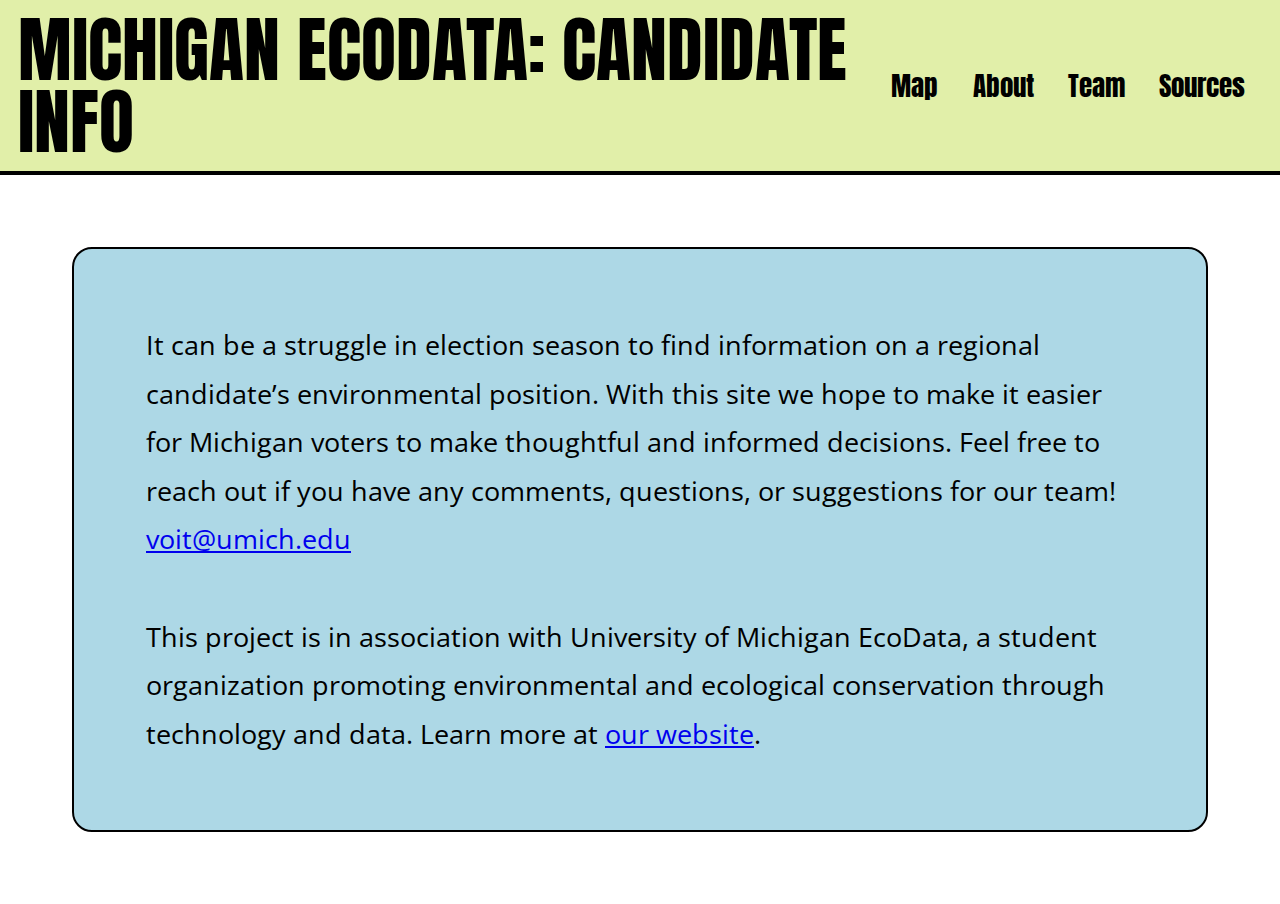
<file: about.html>
<!DOCTYPE html>
<html lang="en">
<head>
    <meta charset="UTF-8">
    <meta http-equiv="X-UA-Compatible" content="IE=edge">
    <meta name="viewport" content="width=device-width, initial-scale=1.0">
    <link rel="icon" href="images/ecodatalogotransparent copy.png">
    <link rel="stylesheet" href="css/html5reset.css">
    <link rel="stylesheet" href="css/style.css">
    <title>Candidate Site</title>
</head>
<body>
    <div class="header_content">
        <header>
            <h1>MICHIGAN ECODATA: CANDIDATE INFO</h1>

            <nav>
                <ul tabindex="0">
                    <li><a href = "index.html" class="navLink">Map</a></li>
                    <li><a href = "about.html" class="navLink active">About</a></li>
                    <li><a href = "team.html" class="navLink">Team</a></li>
                    <li><a href = "sources.html" class="navLink">Sources</a></li>
                </ul>
            </nav>
        </header>
    </div>
    
    <main>
        <p class="about">
            It can be a struggle in election season to find information on a regional candidate’s environmental position. With this site we hope to make it easier for Michigan voters to make thoughtful and informed decisions. Feel free to reach out if you have any comments, questions, or suggestions for our team! <a href="voit@umich.edu" class="intextLink">voit@umich.edu</a><br><br>This project is in association with University of Michigan EcoData, a student organization promoting environmental and ecological conservation through technology and data. Learn more at <a href="https://umecodata.github.io/website/index.html" class="intextLink">our website</a>.
        </p>
    </main>
</body>
</html>
</file>
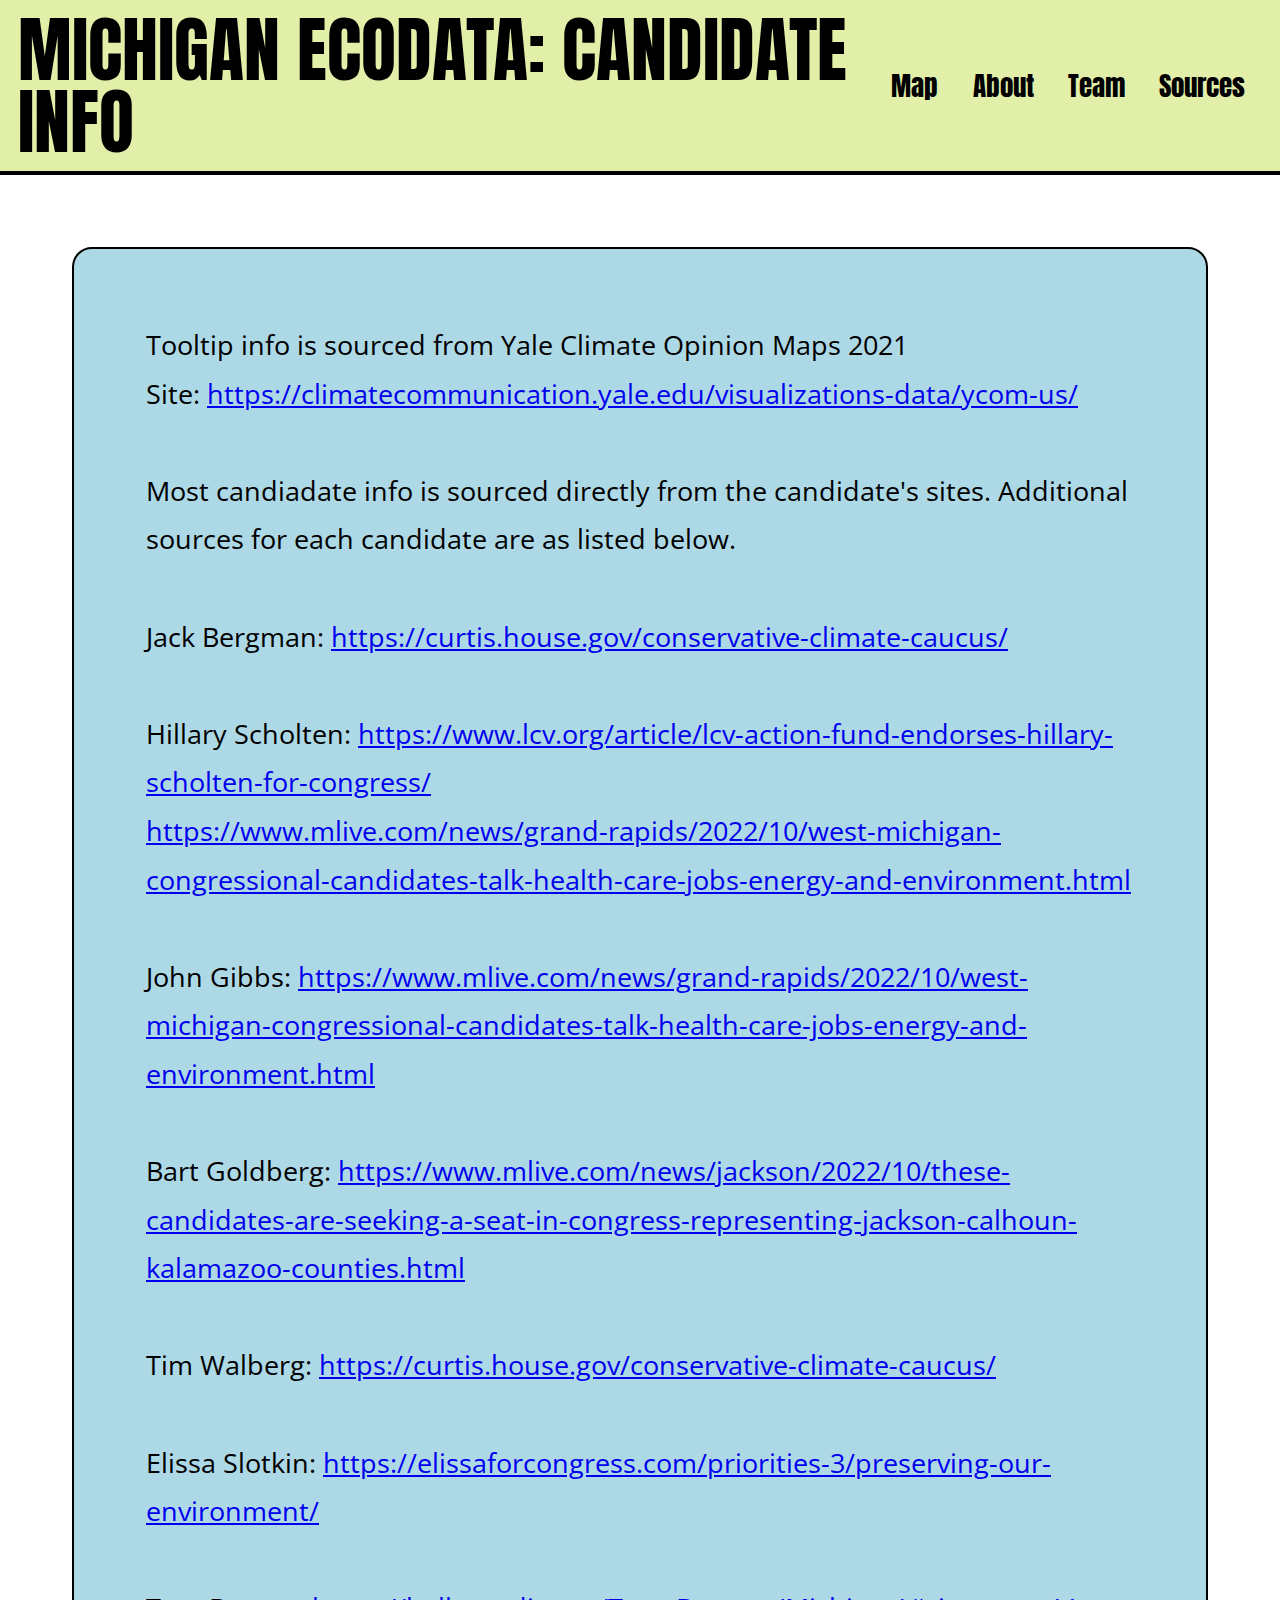
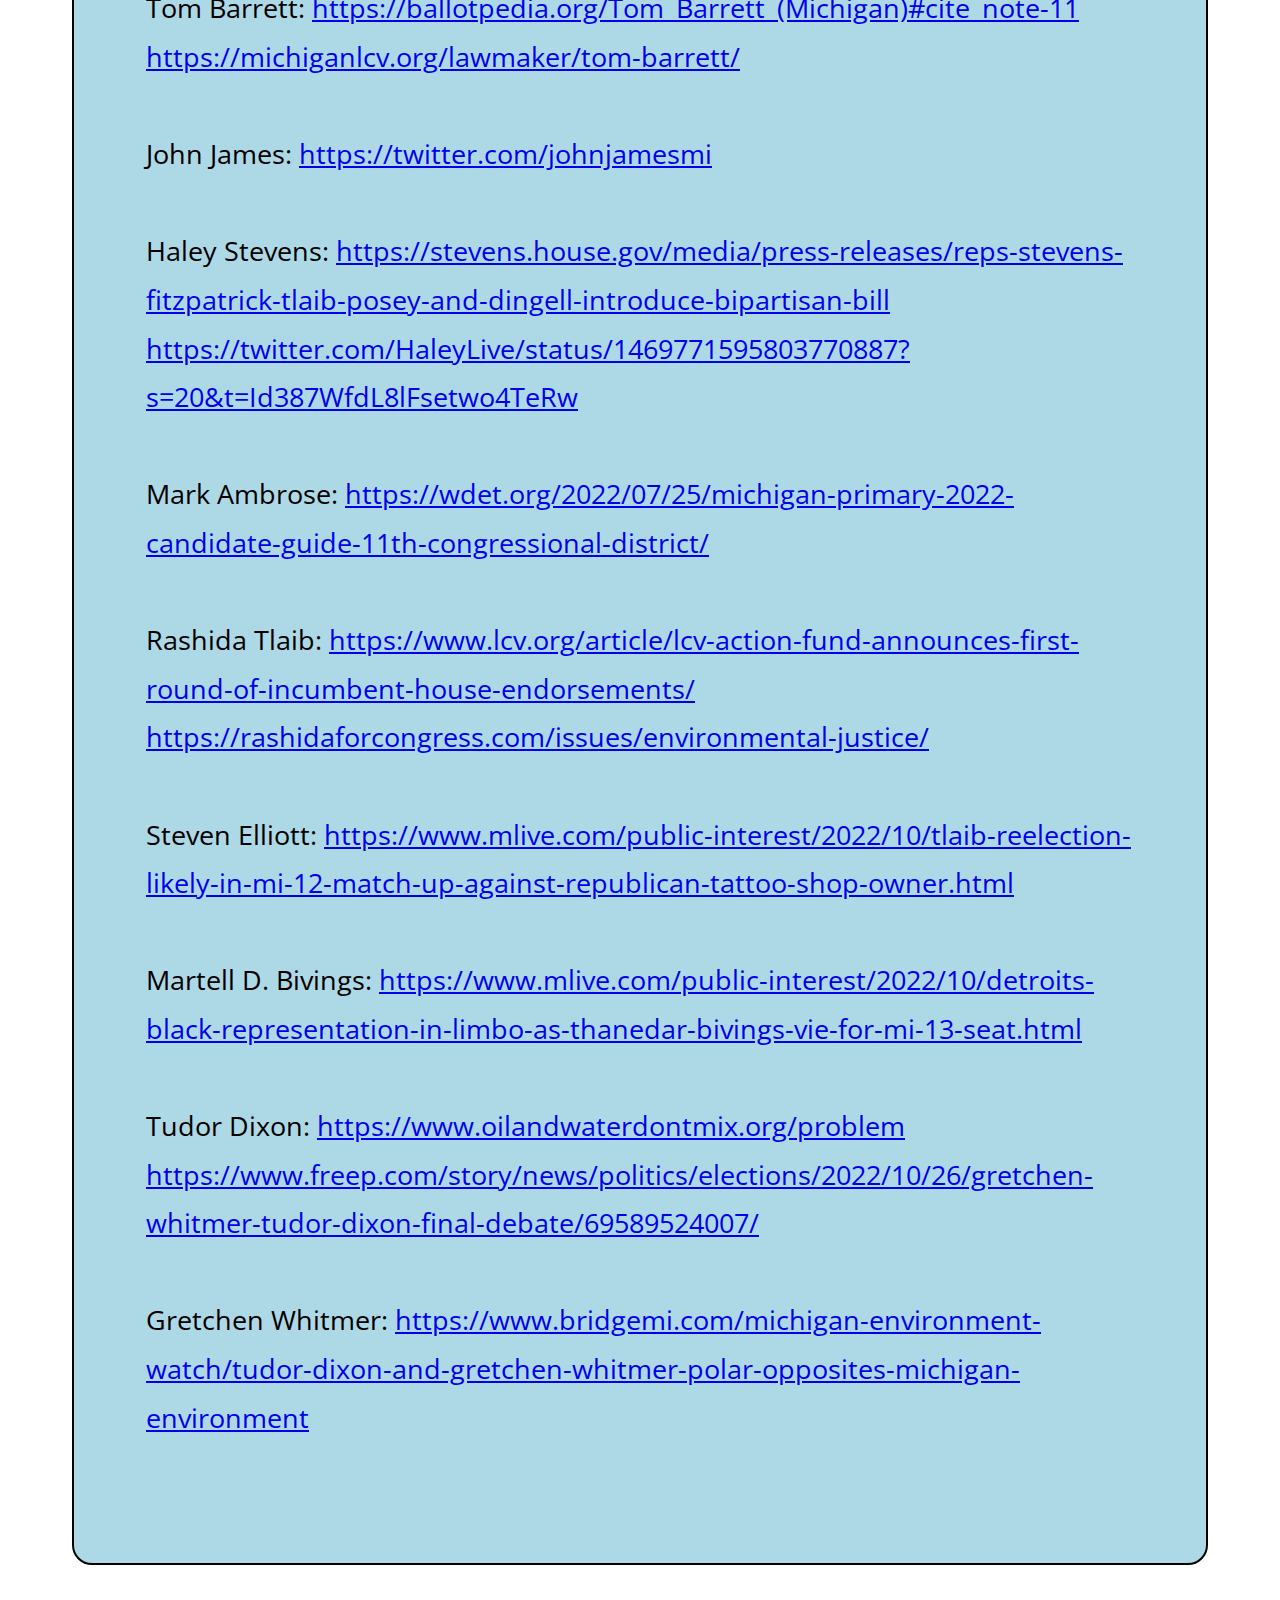
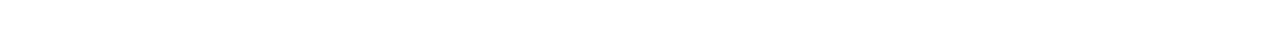
<file: sources.html>
<!DOCTYPE html>
<html lang="en">
<head>
    <meta charset="UTF-8">
    <meta http-equiv="X-UA-Compatible" content="IE=edge">
    <meta name="viewport" content="width=device-width, initial-scale=1.0">
    <link rel="icon" href="images/ecodatalogotransparent copy.png">
    <link rel="stylesheet" href="css/html5reset.css">
    <link rel="stylesheet" href="css/style.css">
    <title>Candidate Site</title>
</head>
<body>
    <div class="header_content">
        <header>
            <h1>MICHIGAN ECODATA: CANDIDATE INFO</h1>

            <nav>
                <ul tabindex="0">
                    <li><a href = "index.html" class="navLink">Map</a></li>
                    <li><a href = "about.html" class="navLink active">About</a></li>
                    <li><a href = "team.html" class="navLink">Team</a></li>
                    <li><a href = "sources.html" class="navLink">Sources</a></li>
                </ul>
            </nav>
        </header>
    </div>
    
    <main>
        <p class="about">
            Tooltip info is sourced from Yale Climate Opinion Maps 2021
            <br>
            Site: <a href="https://climatecommunication.yale.edu/visualizations-data/ycom-us/" class="intextLink">https://climatecommunication.yale.edu/visualizations-data/ycom-us/</a>
            <br><br>
             Most candiadate info is sourced directly from the candidate's sites. Additional sources for each candidate are as listed below.
             <br><br>
             Jack Bergman: <a href="https://curtis.house.gov/conservative-climate-caucus/" class="intextLink">https://curtis.house.gov/conservative-climate-caucus/</a>
             <br><br>
             Hillary Scholten: <a href="https://www.lcv.org/article/lcv-action-fund-endorses-hillary-scholten-for-congress/" class="intextLink">https://www.lcv.org/article/lcv-action-fund-endorses-hillary-scholten-for-congress/</a>
             <br>
             <a href="https://www.mlive.com/news/grand-rapids/2022/10/west-michigan-congressional-candidates-talk-health-care-jobs-energy-and-environment.html " class="intextLink">https://www.mlive.com/news/grand-rapids/2022/10/west-michigan-congressional-candidates-talk-health-care-jobs-energy-and-environment.html </a>
             <br><br>
             John Gibbs: 
             <a href="https://www.mlive.com/news/grand-rapids/2022/10/west-michigan-congressional-candidates-talk-health-care-jobs-energy-and-environment.html" class="intextLink">https://www.mlive.com/news/grand-rapids/2022/10/west-michigan-congressional-candidates-talk-health-care-jobs-energy-and-environment.html</a>
             <br><br>
             Bart Goldberg: 
             <a href="https://www.mlive.com/news/jackson/2022/10/these-candidates-are-seeking-a-seat-in-congress-representing-jackson-calhoun-kalamazoo-counties.html" class="intextLink">https://www.mlive.com/news/jackson/2022/10/these-candidates-are-seeking-a-seat-in-congress-representing-jackson-calhoun-kalamazoo-counties.html</a>
             <br><br>
             Tim Walberg: 
             <a href="https://curtis.house.gov/conservative-climate-caucus/" class="intextLink">https://curtis.house.gov/conservative-climate-caucus/</a>
             <br><br>
             Elissa Slotkin: 
             <a href="https://elissaforcongress.com/priorities-3/preserving-our-environment/" class="intextLink">https://elissaforcongress.com/priorities-3/preserving-our-environment/</a>
             <br><br>
             Tom Barrett: 
             <a href="https://ballotpedia.org/Tom_Barrett_(Michigan)#cite_note-11" class="intextLink">https://ballotpedia.org/Tom_Barrett_(Michigan)#cite_note-11</a>
             <br>
             <a href="https://michiganlcv.org/lawmaker/tom-barrett/" class="intextLink">https://michiganlcv.org/lawmaker/tom-barrett/</a>
             <br><br>
             John James: 
             <a href="https://twitter.com/johnjamesmi" class="intextLink">https://twitter.com/johnjamesmi</a>
             <br><br>
             Haley Stevens: 
             <a href="https://stevens.house.gov/media/press-releases/reps-stevens-fitzpatrick-tlaib-posey-and-dingell-introduce-bipartisan-bill" class="intextLink">https://stevens.house.gov/media/press-releases/reps-stevens-fitzpatrick-tlaib-posey-and-dingell-introduce-bipartisan-bill</a>
             <a href="https://twitter.com/HaleyLive/status/1469771595803770887?s=20&t=Id387WfdL8lFsetwo4TeRw" class="intextLink">https://twitter.com/HaleyLive/status/1469771595803770887?s=20&t=Id387WfdL8lFsetwo4TeRw</a>
             <br><br>
             Mark Ambrose: 
             <a href="https://wdet.org/2022/07/25/michigan-primary-2022-candidate-guide-11th-congressional-district/" class="intextLink">https://wdet.org/2022/07/25/michigan-primary-2022-candidate-guide-11th-congressional-district/</a>
             <br><br>
             Rashida Tlaib: 
             <a href="https://www.lcv.org/article/lcv-action-fund-announces-first-round-of-incumbent-house-endorsements/ " class="intextLink">https://www.lcv.org/article/lcv-action-fund-announces-first-round-of-incumbent-house-endorsements/ </a>
             <a href="https://rashidaforcongress.com/issues/environmental-justice/" class="intextLink">https://rashidaforcongress.com/issues/environmental-justice/</a> 
             <br><br>
             Steven Elliott: 
             <a href="https://www.mlive.com/public-interest/2022/10/tlaib-reelection-likely-in-mi-12-match-up-against-republican-tattoo-shop-owner.html" class="intextLink">https://www.mlive.com/public-interest/2022/10/tlaib-reelection-likely-in-mi-12-match-up-against-republican-tattoo-shop-owner.html</a>
             <br><br>
             Martell D. Bivings: 
             <a href="https://www.mlive.com/public-interest/2022/10/detroits-black-representation-in-limbo-as-thanedar-bivings-vie-for-mi-13-seat.html" class="intextLink">https://www.mlive.com/public-interest/2022/10/detroits-black-representation-in-limbo-as-thanedar-bivings-vie-for-mi-13-seat.html</a>
             <br><br>
             Tudor Dixon: 
             <a href="https://www.oilandwaterdontmix.org/problem" class="intextLink">https://www.oilandwaterdontmix.org/problem</a>
             <br>
             <a href="https://www.freep.com/story/news/politics/elections/2022/10/26/gretchen-whitmer-tudor-dixon-final-debate/69589524007/" class="intextLink">https://www.freep.com/story/news/politics/elections/2022/10/26/gretchen-whitmer-tudor-dixon-final-debate/69589524007/</a>
             <br><br>
             Gretchen Whitmer: 
             <a href="https://www.bridgemi.com/michigan-environment-watch/tudor-dixon-and-gretchen-whitmer-polar-opposites-michigan-environment" class="intextLink">https://www.bridgemi.com/michigan-environment-watch/tudor-dixon-and-gretchen-whitmer-polar-opposites-michigan-environment</a>
             <br><br>
        </p>
    </main>
</body>
</html>
</file>
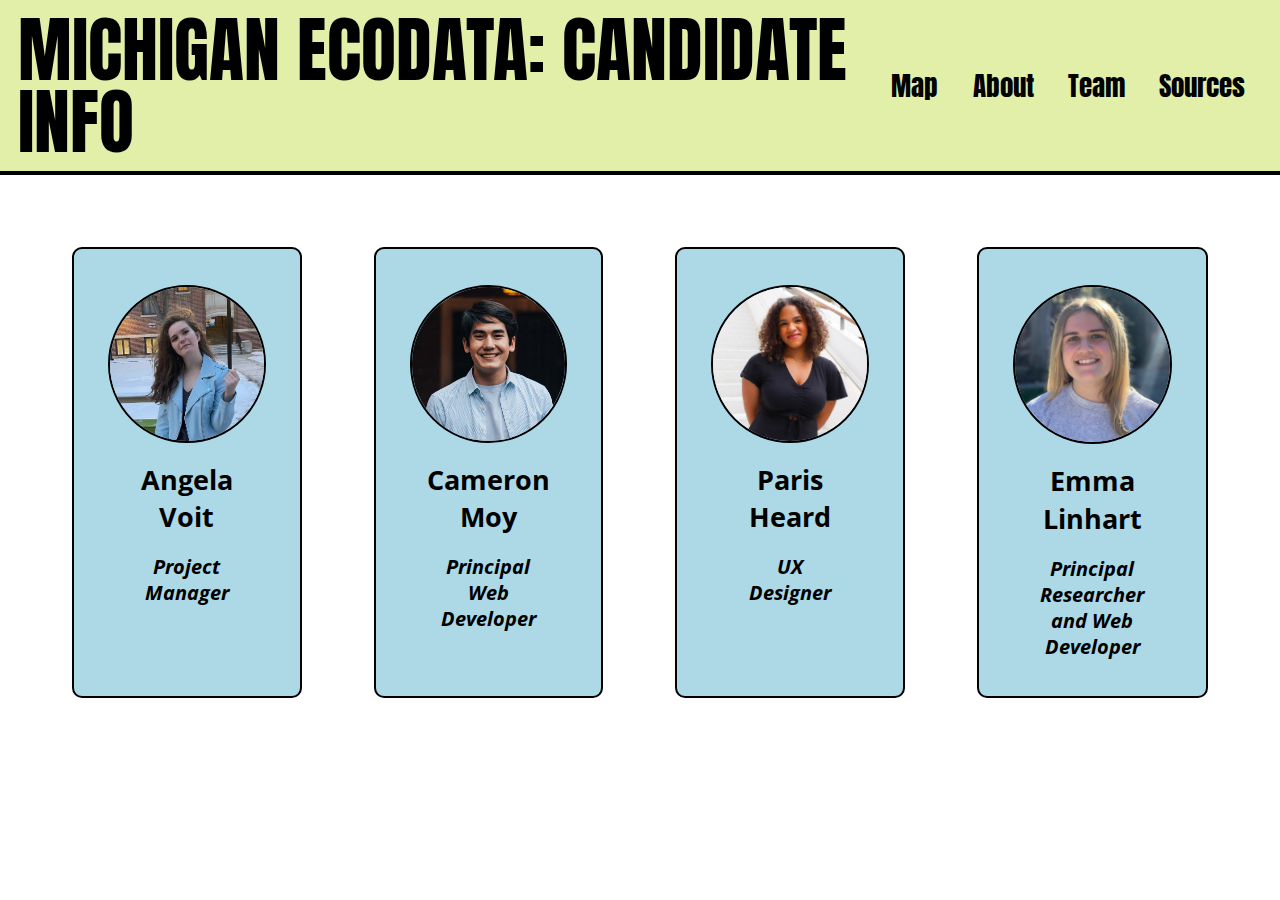
<file: team.html>
<!DOCTYPE html>
<html lang="en">
<head>
    <meta charset="UTF-8">
    <meta http-equiv="X-UA-Compatible" content="IE=edge">
    <meta name="viewport" content="width=device-width, initial-scale=1.0">
    <link rel="icon" href="images/ecodatalogotransparent copy.png">
    <link rel="stylesheet" href="css/html5reset.css">
    <link rel="stylesheet" href="css/style.css">
    <title>Candidate Site</title>
</head>
<body>
    <div class="header_content">
        <header>
            <h1>MICHIGAN ECODATA: CANDIDATE INFO</h1>

            <nav>
                <ul tabindex="0">
                    <li><a href = "index.html" class="navLink">Map</a></li>
                    <li><a href = "about.html" class="navLink">About</a></li>
                    <li><a href = "team.html" class="navLink">Team</a></li>
                    <li><a href = "sources.html" class="navLink">Sources</a></li>
                </ul>
            </nav>
        </header>
    </div>

    <main>
        <div class="profile_page">
            <div class="profile">
                <img src="images/angelaheadshot1.jpg" alt="Angela Voit headshot/">
                <h2>Angela Voit</h2>
                <h3>Project Manager</h3>
            </div>
    
            <div class="profile">
                <img src="images/headshot.jpg" alt="Cameron Moy headshot/">
                <h2>Cameron Moy</h2>
                <h3>Principal Web Developer</h3>
            </div>
    
            <div class="profile">
                <img src="images/parisheadshot.jpg" alt="Paris Heard headshot/">
                <h2>Paris Heard</h2>
                <h3>UX Designer</h3>
            </div>
    
            <div class="profile">
                <img src="images/emmaheadshot.jpg" alt="Emma Linhart headshot/">
                <h2>Emma Linhart</h2>
                <h3>Principal Researcher and Web Developer</h3>
            </div>
        </div>
    </main>
    
</body>
</html>
</file>
<file: css/style.css>
@import url('https://fonts.googleapis.com/css2?family=Anton&display=swap');
@import url('https://fonts.googleapis.com/css2?family=Open+Sans&display=swap');

header {
    background-color: #E1EFA9;
    display: flex;
    align-items: center;
    justify-content: space-between;
    padding: 1.5vh 2vh;
    height: auto;
    border-bottom: 0.5vh #000 solid;
}

.grid-container {
    width: auto;
}

.winner {
    padding: 0 5px 10px 5px;
    border: 2px black solid;
    border-radius: 10px;
    background-color: azure;
}

.loser {
    padding: none;
    border: none;
    border-radius: none;
    background-color: none;
}

form {
    display: flex;
    justify-content: space-between;
    align-items: center;
    padding: 0 3vw 1vw 3vw;
}

select {
    margin: 5% 0;
}

#btn {
    margin: 5% 0;
}



#tooltip {
    position: absolute; 
    font-family: "Open Sans";
    font-size: 11px; 
    /* // pointer-events: none; */
    width: 330px; 
    box-sizing: border-box; 
    padding: 5px; 
    background-color: rgba(255, 255, 255, 0.9); 
    box-shadow: 0px 0px 2px 1px gray;
    opacity: 0;
    top: 0;
    left: 200;
}

h1 {
    font-family: 'Anton', sans-serif;
    font-size: 4vh;
}

h2 {
    font-family: 'Open Sans', sans-serif;
    font-size: 27px;
    font-weight: bold;
    /* margin: 0px 0px 0px 15px; */
    line-height: 1.4;
    padding: 0 3vw;
}

#h2 {
    font-family: 'Open Sans', sans-serif;
    font-size: 27px;
    font-weight: bold;
    /* margin: 0px 0px 0px 15px; */
    line-height: 1.4;
    color: rgb(105, 93, 93);
}

h3 {
    font-family: 'Open Sans', sans-serif;
    font-size: 20px;
    font-weight: bold;
    /* margin: 0px 0px 0px 15px; */
    line-height: 1.3;
    padding: 0 2vw;
}

label {
    font-family: 'Open Sans', sans-serif;
    font-size: 20px;
    font-weight: bold;
    /* margin: 0px 0px 0px 15px; */
    line-height: 1.3;
}

h4 {
    font-family: 'Open Sans', sans-serif;
    font-size: 15px;
    font-weight: bold;
    /* margin: 0px 0px 0px 15px; */
    text-align: left;
    line-height: 1.2;
    width: fit-content;
}

h5 {
    font-family: 'Open Sans', sans-serif;
    font-size: 14px;
    font-weight: bold;
    /* margin: 0px 0px 0px 15px; */
    text-align: left;
    line-height: 1;
}

h6 {
    font-family: 'Open Sans', sans-serif;
    font-size: 12px;
    font-weight: bold;
    /* margin: 0px 0px 0px 15px; */
    text-align: left;
    line-height: 1;
    padding: 0 3vw;
}

.candidate-site {
    font-family: 'Open Sans', sans-serif;
    font-size: 12px;
    font-weight: bold;
    /* margin: 0px 0px 0px 15px; */
    text-align: left;
    line-height: 1;
}

ul {
    display: flex;
    flex-direction: column;
    align-items: space-around;
}

.intextLink {
    font-family: 'Open Sans', sans-serif;
    padding: none;
}

.intextLink:visited {
    color: blue;
}

.navLink {
    font-family: 'Anton', sans-serif;
    color: #000;
    text-decoration: none;
    font-weight: lighter;
    padding: 1vh;
    border-radius: 10px;
}

.navLink:hover {
    text-decoration: underline;
}

.profile_page {
    display: grid;
    grid-template-columns: 1fr;
    column-gap: 4vh;
    row-gap: 4vh;
    padding: 4vh; 
}

.profile {
    display: flex;
    flex-direction: column;
    align-items: center;
    padding: 4vh;
    background-color: lightblue;
    border-radius: 10px;
    border: 2px #000 solid;
}

.profile > h2 {
    padding: 2vh 0;
    font-family: 'Open Sans', sans-serif;
    font-weight: bold;
    text-align: center;
}

.profile > h3 {
    font-family: 'Open Sans', sans-serif;
    font-style: italic;
    text-align: center;
}

img {
    border-radius: 50%;
    width: 100%;
    height: auto;
    border: 2px #000 solid;
}

main {
    width: 100%;
}

li {
    padding: 0.5vh 0;
}

.about {
    font-family: 'Open Sans', sans-serif;
    margin: 4vh;
    padding: 4vh;
    border: 2px #000 solid;
    background-color: lightblue;
    line-height: 1.8;
    border-radius: 20px;
    overflow: scroll;
}

.col-container {
    display: grid;
    grid-template-columns: 1fr 1fr;
    justify-content: center;
    height: auto;
    padding: 2vw 0;
}

.col {
    width: 90%;
    margin: 0 auto;
}

/* figure {
    display: none;
}

.child2 {
    grid-column: 1/3;
    width: 100%;
} */

@media screen and (width > 550px) {
    ul {
        flex-direction: row;
        justify-content: space-around;
    }

    h1 {
        font-size: 5vh;
    }

    .navLink:hover {
        background-color: lightblue;
        text-decoration: none;
        border: 1px #000 solid;
    }

    .profile_page {
        column-gap: 8vh;
        grid-template-columns: 1fr 1fr;
        row-gap: 8vh;
        padding: 8vh;
    }

    .about {
        padding: 8vh;
        margin: 8vh;
    }


}

@media screen and (width > 1000px) {
    h1 {
        font-size: 8vh;
    }

    .navLink { 
        font-size: 3vh;
    }
    
    nav {
        width: 35%;
    }

    .profile_page {
        grid-template-columns: 1fr 1fr 1fr 1fr;
    }

    .about {
        font-size: 3vh;
    }

    figure {
        display: block;
    }

    .child2 {
        grid-column: 2/3;
    }
}
</file>
